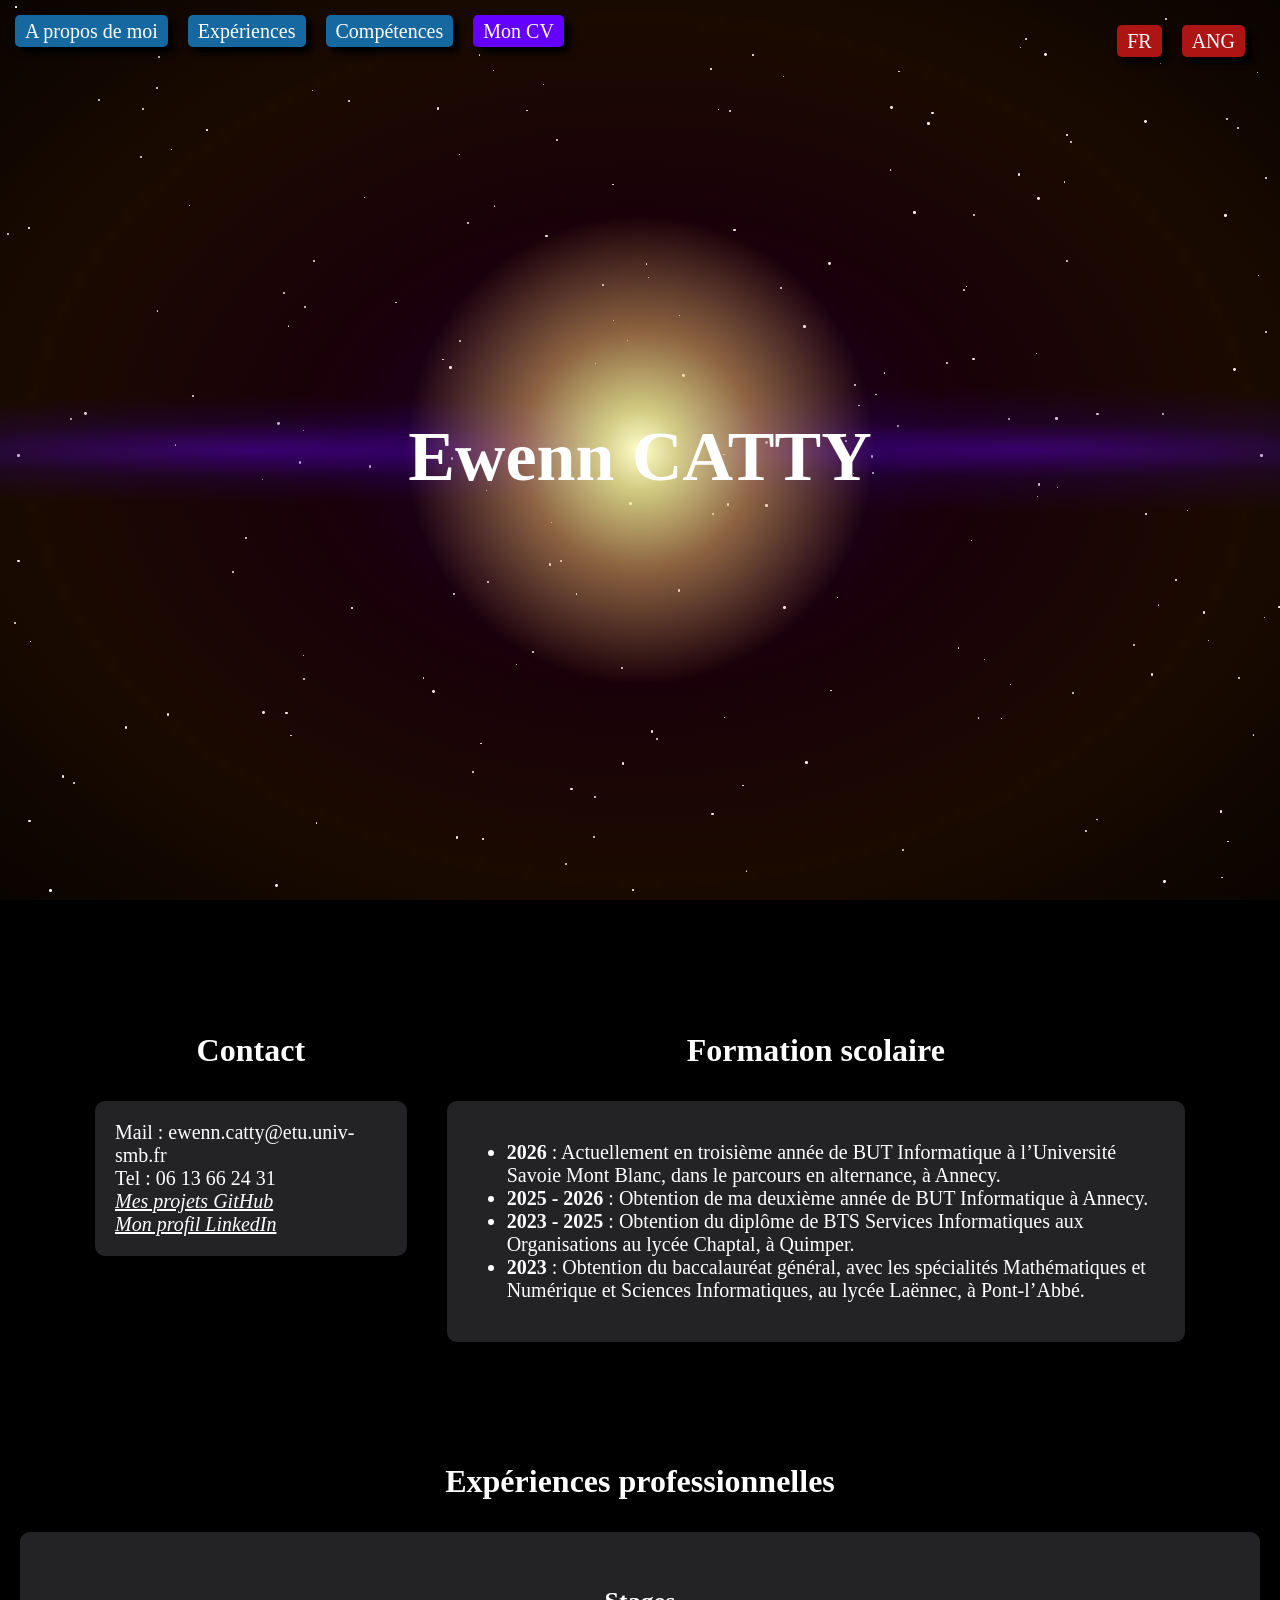
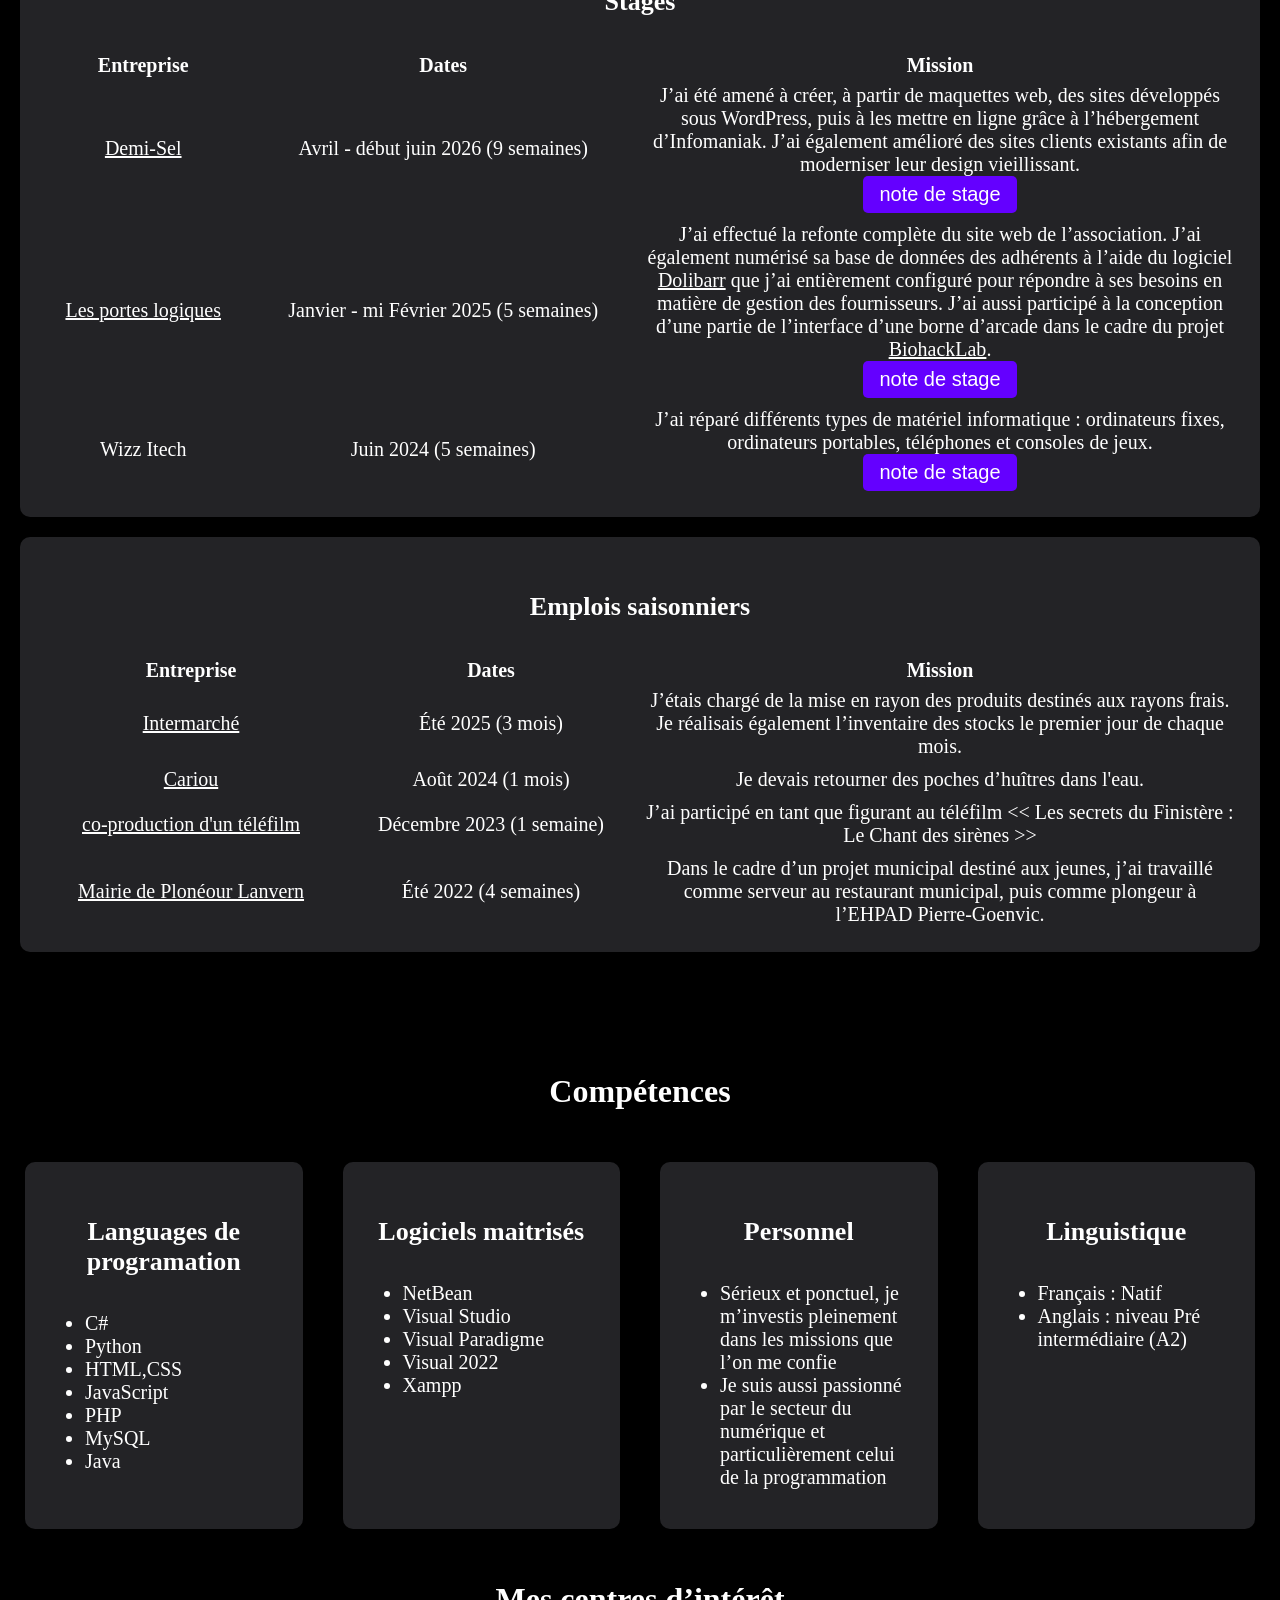
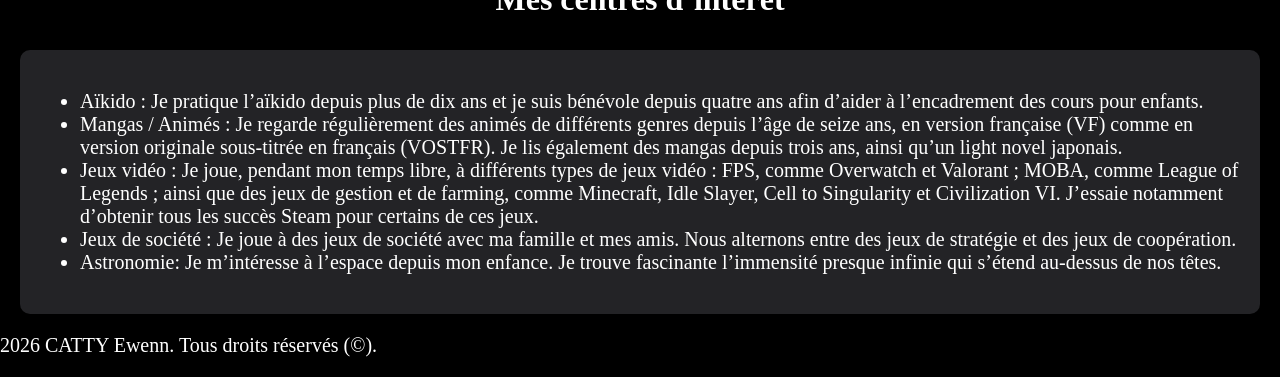
<file: index.html>
<!DOCTYPE html>
<html>
<head>
	<meta charset="utf-8">
	<meta name="viewport" content="width=device-width, initial-scale=1">
	<link rel="stylesheet" type="text/css" href="style.css">
	<link rel="shortcut icon" href="images/Solei.png" type="image/x-icon">
</head>
<body>
	<img id="pause" src="images/pause.jpg">
	<header>
		<nav>
			<ul id="global">
				<li><a href="#info">A propos de moi</a></li>
				<li><a href="#exp">Expériences</a></li>
				<li><a href="#allComp">Compétences</a></li>
				<li><a href="https://drive.google.com/file/d/18KAhq5t3NR69IKHPbA8NraOzacvimxvp/view?usp=sharing" class="button">Mon CV</a></li>
			</ul>
			<ul id ="changement">
				<li class="rota"><a href="index.html">FR</a></li>
				<li class="rota"><a href="indexAngl.html">ANG</a></li>
			</ul>
		</nav>
	</header>
	
	<div id="intro">
		<h1>Ewenn CATTY</h1>
		
		<div class="double">
			<div id="info">
				<br><br>
				<h3>Contact</h3>
				<div class="general">
					<span>Mail : ewenn.catty@etu.univ-smb.fr</span><br>
					<span>Tel : 06 13 66 24 31</span><br>
					<I><a href="https://github.com/EwennC">Mes projets GitHub</a></I><br>
					<I><a href="https://www.linkedin.com/in/ewenn-catty-0836912a2">Mon profil LinkedIn</a></I>
				</div>
			</div>
			<div id="formation">
				<br><br>
				<h3>Formation scolaire</h3>
				<div class="general">
					<ul>
						<li><b>2026</b> : Actuellement en troisième année de BUT Informatique à l’Université Savoie Mont Blanc, dans le parcours en alternance, à Annecy.</li>
						<li><b>2025 - 2026</b> : Obtention de ma deuxième année de BUT Informatique à Annecy.</li>
						<li><b>2023 - 2025</b> : Obtention du diplôme de BTS Services Informatiques aux Organisations au lycée Chaptal, à Quimper.</li>
						<li><b>2023</b> : Obtention du baccalauréat général, avec les spécialités Mathématiques et Numérique et Sciences Informatiques, au lycée Laënnec, à Pont-l’Abbé.</li>
					</ul>
				</div>
			</div>
		</div><br>	
	</div>
	<div id="exp">
		<br><br>
		<h3>Expériences professionnelles</h3>
		<div id="stage" class="general">
			<h4>Stages</h4>
			<table>
				<thead>
					<tr>
						<th scope="col">Entreprise</th>
						<th scope="col">Dates</th>
						<th scope="col">Mission</th>
					</tr>
				</thead>
				<tbody>
					<tr>
						<td><a href="https://demi-sel.net">Demi-Sel</a></td>
						<td>Avril - début juin 2026 (9 semaines)</td>
						<td class="mission">
							J’ai été amené à créer, à partir de maquettes web, des sites développés sous WordPress, puis à les mettre en ligne grâce à 
							l’hébergement d’Infomaniak. J’ai également amélioré des sites clients existants afin de moderniser leur design vieillissant.<br>
							<button><a href="https://drive.google.com/file/d/1wvzHxC_GmsDEDY_-c62EBzg9Zq8LBYPv/view?usp=sharing">note de stage</a></button>
						</td>
					</tr>
					<tr>
						<td><a href="https://lesporteslogiques.net">Les portes logiques</a></td>
						<td>Janvier - mi Février 2025 (5 semaines)</td>
						<td class="mission">
							J’ai effectué la refonte complète du site web de l’association. J’ai également numérisé sa base de données des adhérents à l’aide du logiciel 
							<a href="https://www.dolibarr.org">Dolibarr</a>  que j’ai entièrement configuré pour répondre à ses besoins en matière de gestion des 
							fournisseurs. J’ai aussi participé à la conception d’une partie de l’interface d’une borne d’arcade dans le cadre du projet 
							<a href="https://lesporteslogiques.net/wiki/projets/biohacklab/borne_arcade">BiohackLab</a>.<br>
							<button><a href="https://drive.google.com/file/d/1yV1U6wJ7xWy4ifv_JVBx1RPJdJ5PCzfz/view?usp=sharing">note de stage</a></button>
						</td>
					</tr>
					<tr>
						<td>Wizz Itech</td>
						<td>Juin 2024 (5 semaines)</td>
						<td class="mission">
							J’ai réparé différents types de matériel informatique : ordinateurs fixes, ordinateurs portables, téléphones et consoles de jeux.<br>
							<button><a href="https://drive.google.com/file/d/1WyFRD9CPkJC9G9qyNuH0DoxxXNN0xxU-/view?usp=sharing">note de stage</a></button>
						</td>
					</tr>
				</tbody>	
			</table>
		</div>
		<div id="empl" class="general">
			<h4>Emplois saisonniers</h4>
			<table>
				<thead>
					<tr>
						<th scope="col">Entreprise</th>
						<th scope="col">Dates</th>
						<th scope="col">Mission</th>
					</tr>
				</thead>
				<tbody>
					
					<tr>
						<td><a href="https://www.intermarche.com/magasins/01899/concarneau-29900/infos-pratiques">Intermarché</a></td>
						<td>Été 2025 (3 mois)</td>
						<td class="mission">
							J’étais chargé de la mise en rayon des produits destinés aux rayons frais. Je réalisais également l’inventaire des stocks le premier jour de chaque mois.
						</td>
					</tr>
					<tr>
						<td><a href="https://www.pagesjaunes.fr/pros/01505169">Cariou</a></td>
						<td>Août 2024 (1 mois)</td>
						<td class="mission"> Je devais retourner des poches d’huîtres dans l'eau.</td>
					</tr>
					<tr>
						<td><a href="https://www.allocine.fr/film/fichefilm_gen_cfilm=321407.html">co-production d'un téléfilm</a></td>
						<td>Décembre 2023 (1 semaine)</td>
						<td class="mission">J’ai participé en tant que figurant au téléfilm << Les secrets du Finistère : Le Chant des sirènes >></td>
					</tr>
					<tr>
						<td><a href="https://ploneour-lanvern.bzh/vivre-a-ploneour/petite-enfance-enfance-jeunesse/dispositif-argent-de-poche/">Mairie de Plonéour Lanvern</a></td>
						<td>Été 2022 (4 semaines)</td>
						<td class="mission">
							Dans le cadre d’un projet municipal destiné aux jeunes, j’ai travaillé comme serveur au restaurant municipal, puis comme plongeur à l’EHPAD Pierre-Goenvic.
						</td>
					</tr>
				</tbody>	
			</table>
		</div>
	</div><br>	
	<div id="allComp">
		<br><br>
		<h3>Compétences</h3>
		<div class="quatre">
			<div id="langProg" class="general">
				<h4>Languages de programation</h4>
				<ul>
					<li>C#</li>
					<li>Python</li>
					<li>HTML,CSS</li>
					<li>JavaScript</li>
					<li>PHP</li>
					<li>MySQL</li>
					<li>Java</li>
				</ul>
			</div>
			<div id="logiciel" class="general">
				<h4>Logiciels maitrisés</h4>
				<ul>
					<li>NetBean</li>
					<li>Visual Studio</li>
					<li>Visual Paradigme</li>
					<li>Visual 2022</li>
					<li>Xampp</li>
				</ul>
			</div>
			<div id="perso" class="general">
				<h4>Personnel</h4>
				<ul>
					<li>Sérieux et ponctuel, je m’investis pleinement dans les missions que l’on me confie</li>
					<li>Je suis aussi passionné par le secteur du numérique et particulièrement celui de la programmation</li>
				</ul>
			</div>
			<div id="languist" class="general">
				<h4>Linguistique</h4>
				<ul>
					<li>Français : Natif</li>
					<li>Anglais : niveau Pré intermédiaire (A2)</li>
				</ul>
			</div>
		</div>			
	</div>
	<h3>Mes centres d’intérêt</h3>
	<div id="interet" class="general">
		
		<ul>
			<li>Aïkido : Je pratique l’aïkido depuis plus de dix ans et je suis bénévole depuis quatre ans afin d’aider à l’encadrement des cours pour enfants.</li>
			<li>Mangas / Animés : Je regarde régulièrement des animés de différents genres depuis l’âge de seize ans, en version française (VF) comme en version originale 
				sous-titrée en français (VOSTFR). Je lis également des mangas depuis trois ans, ainsi qu’un light novel japonais.</li>
			<li>Jeux vidéo : Je joue, pendant mon temps libre, à différents types de jeux vidéo : FPS, comme Overwatch et Valorant ; MOBA, comme League of Legends ; 
				ainsi que des jeux de gestion et de farming, comme Minecraft, Idle Slayer, Cell to Singularity et Civilization VI. 
				J’essaie notamment d’obtenir tous les succès Steam pour certains de ces jeux.</li>
			<li>Jeux de société : Je joue à des jeux de société avec ma famille et mes amis. Nous alternons entre des jeux de stratégie et des jeux de coopération.</li>
			<li>Astronomie: Je m’intéresse à l’espace depuis mon enfance. Je trouve fascinante l’immensité presque infinie qui s’étend au-dessus de nos têtes.</li>
		</ul>
	</div>
		
	
	<footer id="footer">
		<p>2026 CATTY Ewenn. Tous droits réservés (©).</p>
	</footer>

    <script src="main.js" defer></script>
</body>
</html>
</file>
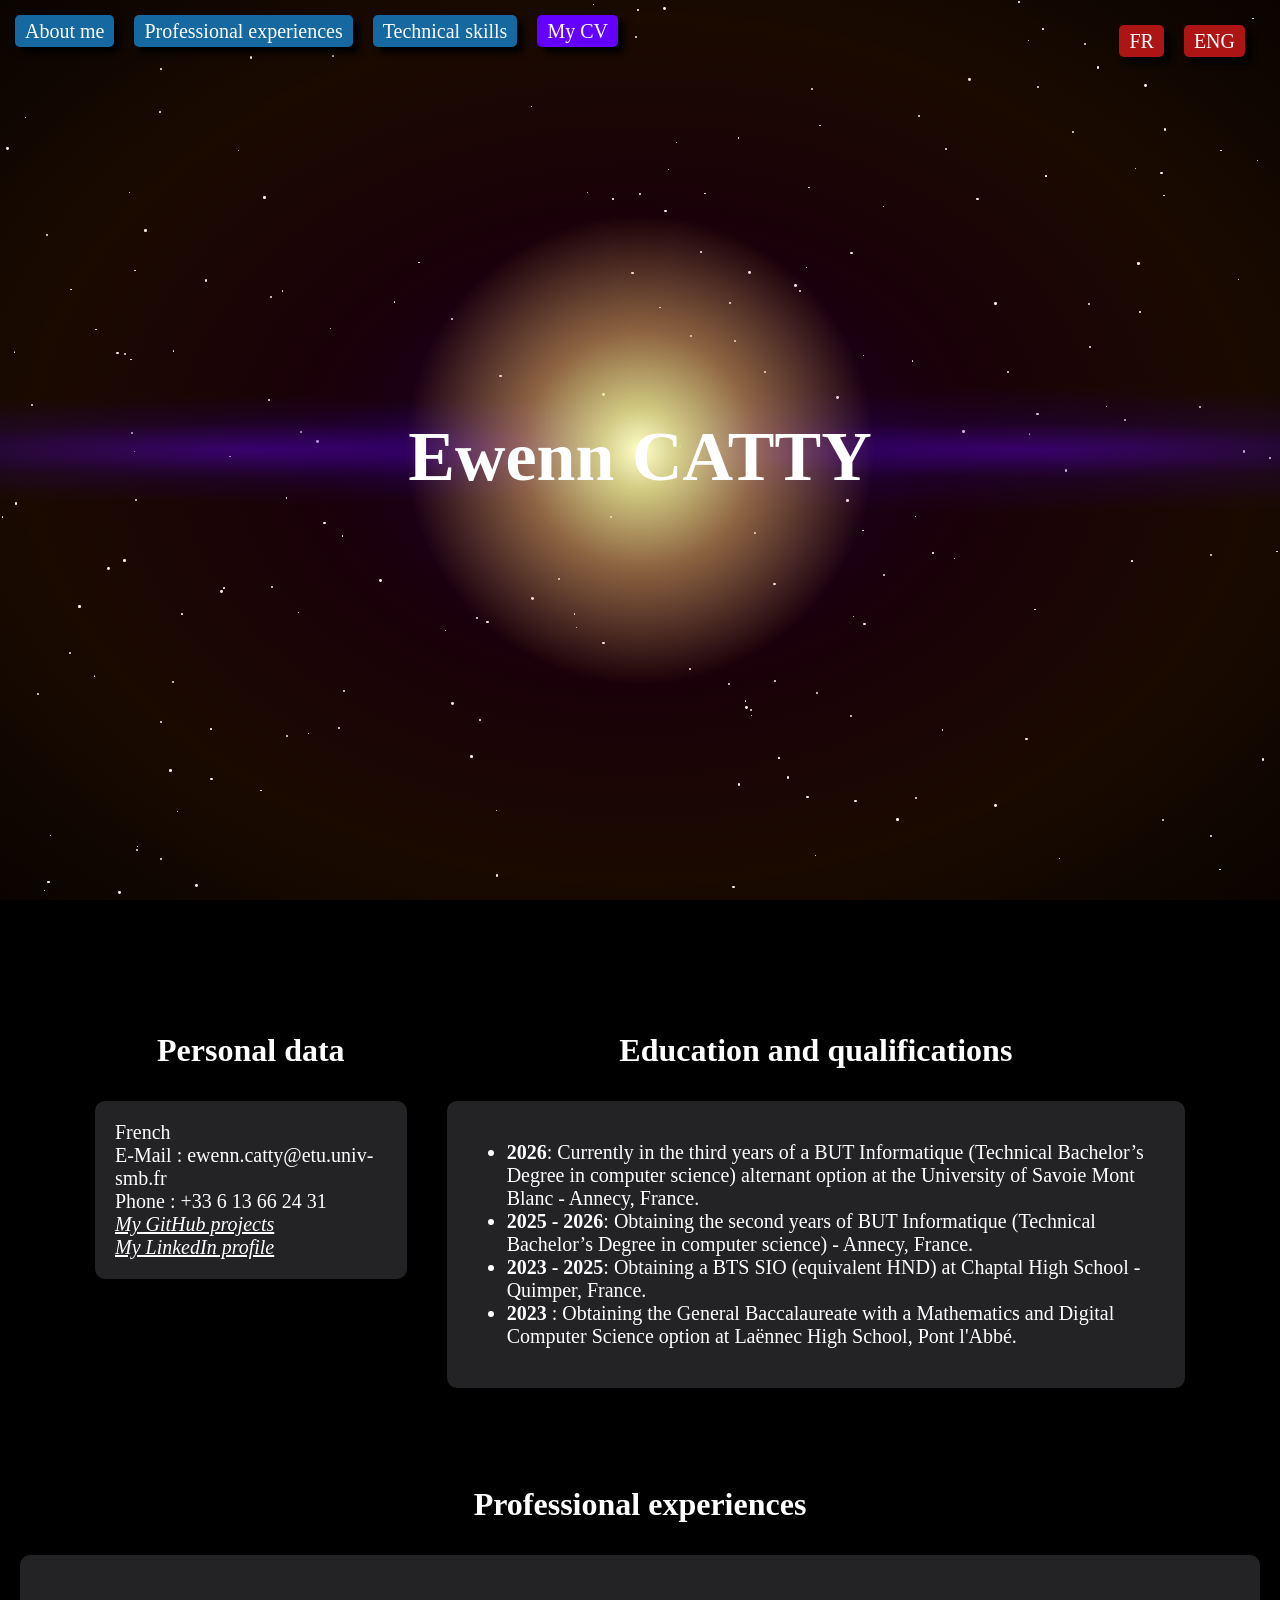
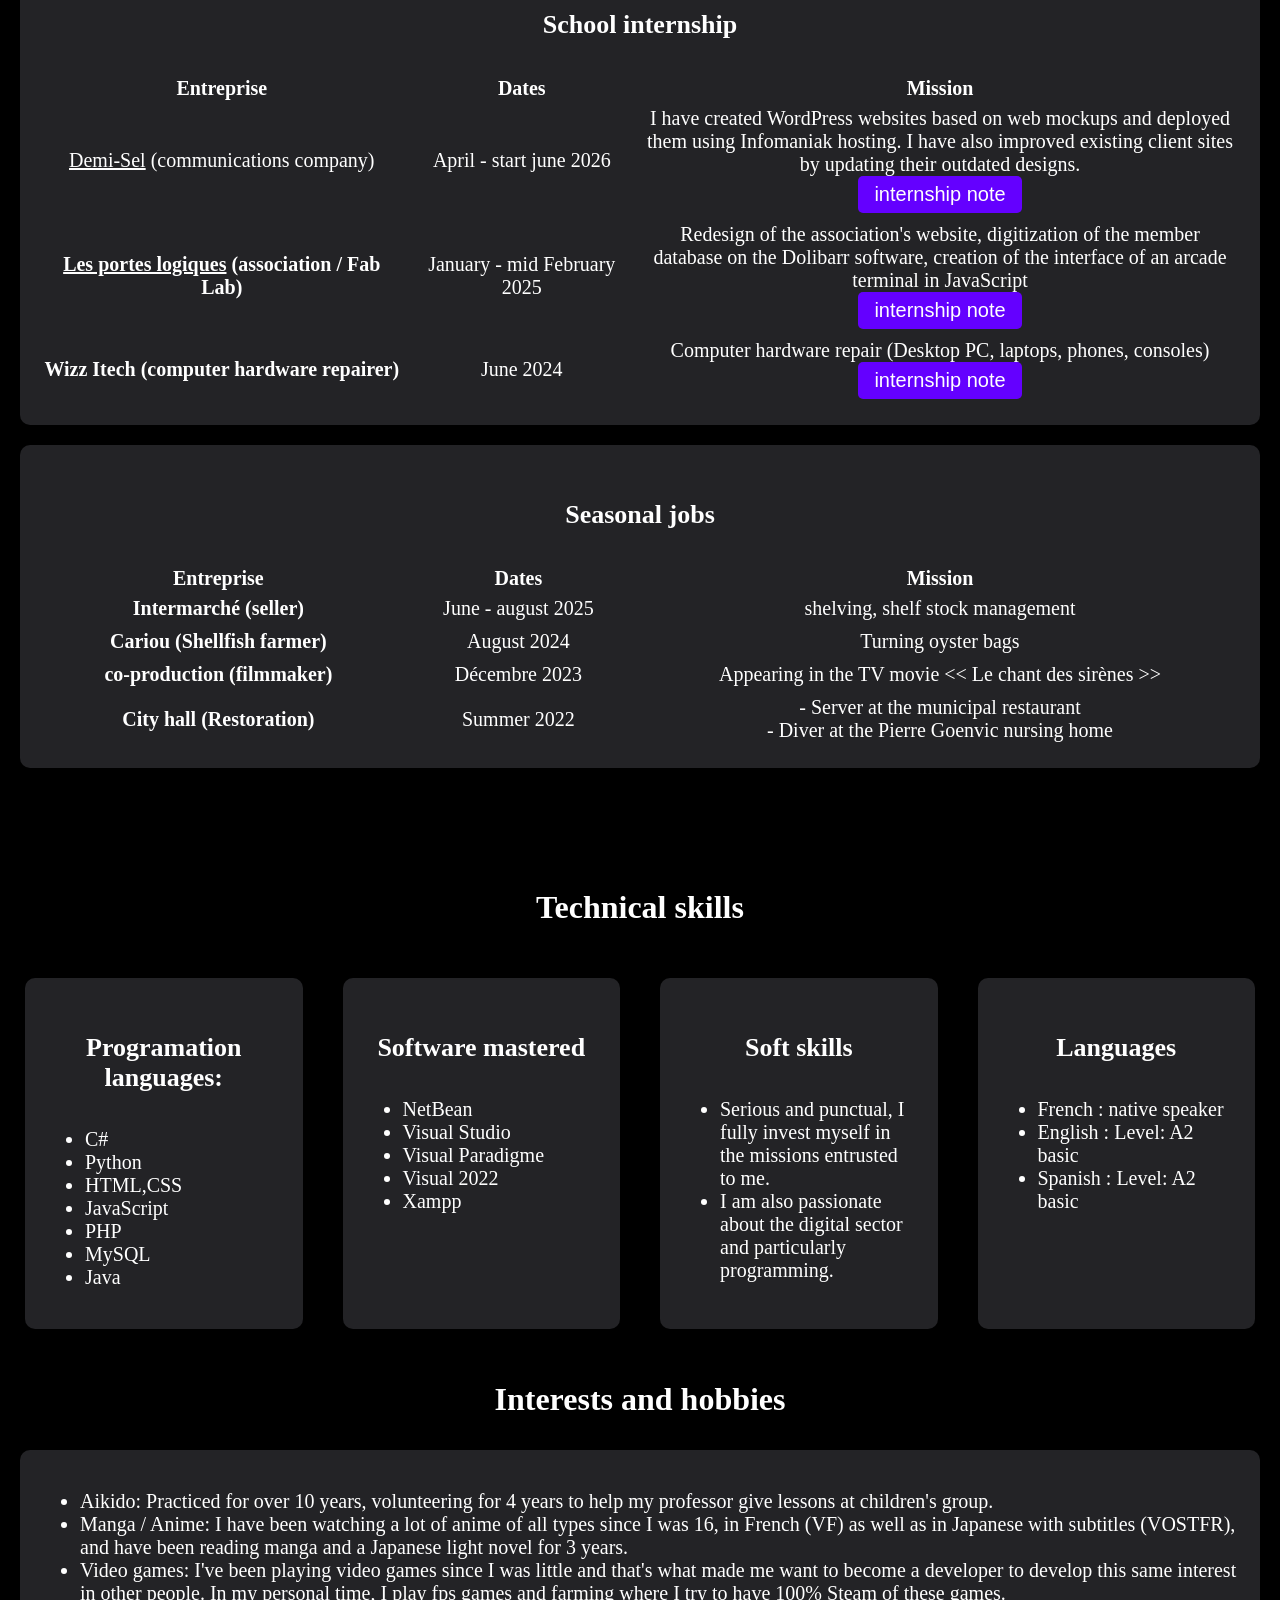
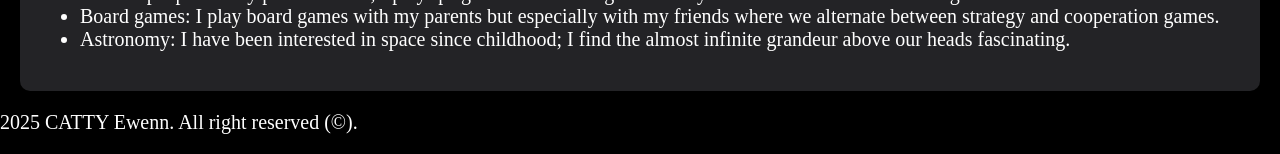
<file: indexAngl.html>
<!DOCTYPE html>
<html>
<head>
	<meta charset="utf-8">
	<meta name="viewport" content="width=device-width, initial-scale=1">
	<link rel="stylesheet" type="text/css" href="style.css">
	<link rel="shortcut icon" href="images/Lune.png" type="image/x-icon">
</head>
<body>
	<img id="pause" src="images/pause.jpg">
	<header>
		<nav>
			<ul id="global">
				<li><a href="#info">About me</a></li>
				<li><a href="#exp">Professional experiences</a></li>
				<li><a href="#allComp">Technical skills</a></li>
				<li><a href="https://drive.google.com/file/d/18KAhq5t3NR69IKHPbA8NraOzacvimxvp/view?usp=sharing" class="button">My CV</a></li>
			</ul>
			<ul id ="changement">
				<li class="rota"><a href="index.html">FR</a></li>
				<li class="rota"><a href="indexAngl.html">ENG</a></li>
			</ul>
		</nav>
	</header>

	<div id="intro">
		<h1>Ewenn CATTY</h1>
		
		<div class="double">
			<div id="info">
				<br><br>
				<h3>Personal data</h3>
				<div class="general">
					<span>French</span><br>
					<span>E-Mail : ewenn.catty@etu.univ-smb.fr</span><br>
					<span>Phone : +33 6 13 66 24 31</span><br>
					<I><a href="https://github.com/EwennC">My GitHub projects</a></I><br>
					<I><a href="https://www.linkedin.com/in/ewenn-catty-0836912a2">My LinkedIn profile</a></I>
				</div>
			</div>
			<div id="formation">
				<br><br>
				<h3>Education and qualifications</h3>
				<div class="general">
					<ul>
						<li><b>2026</b>: Currently in the third years of a BUT Informatique (Technical Bachelor’s Degree in computer science) alternant option at 
							the University of Savoie Mont Blanc - Annecy, France.</li>
						<li><b>2025 - 2026</b>: Obtaining the second years of BUT Informatique (Technical Bachelor’s Degree in computer science) - Annecy, France.</li>
						<li><b>2023 - 2025</b>: Obtaining a BTS SIO (equivalent HND) at Chaptal High School - Quimper, France.</li>
						<li><b>2023</b> : Obtaining the General Baccalaureate with a Mathematics and Digital Computer Science option at Laënnec High School, Pont l'Abbé.</li>
					
					</ul>
				</div>
			</div>
		</div>	
	</div>

	<div id="exp">
		<br><br>
		<h3>Professional experiences</h3>
		<div id="stage" class="general">
			<h4>School internship</h4>
			<table>
				<thead>
					<tr>
						<th scope="col">Entreprise</th>
						<th scope="col">Dates</th>
						<th scope="col">Mission</th>
					</tr>
				</thead>
				<tbody>
					<tr>
						<td><a href="https://demi-sel.net">Demi-Sel</a> (communications company)</td>
						<td>April - start june 2026</td>
						<td class="mission"> I have created WordPress websites based on web mockups and deployed them using Infomaniak hosting. I have also improved existing 
							client sites by updating their outdated designs.<br>
							<button><a href="https://drive.google.com/file/d/1wvzHxC_GmsDEDY_-c62EBzg9Zq8LBYPv/view?usp=sharing">internship note</a></button>
						</td>
					</tr>
					<tr>
						<th><a href="https://lesporteslogiques.net">Les portes logiques</a> (association / Fab Lab)</th>
						<td>January - mid February 2025</td>
						<td class="mission">Redesign of the association's website, digitization of the member database on the Dolibarr software, creation of the interface of an 
						arcade terminal in JavaScript <br> 
						<button><a href="https://drive.google.com/file/d/1yV1U6wJ7xWy4ifv_JVBx1RPJdJ5PCzfz/view?usp=sharing">internship note</a></button></td>
					</tr>
					<tr>
						<th>Wizz Itech (computer hardware repairer)</th>
						<td>June 2024 </td>
						<td class="mission">Computer hardware repair (Desktop PC, laptops, phones, consoles) <br> 
						<button><a href="https://drive.google.com/file/d/1WyFRD9CPkJC9G9qyNuH0DoxxXNN0xxU-/view?usp=sharing">internship note</a></button></td>
					</tr>
				</tbody>	
			</table>
		</div>
		<div id="empl" class="general">
			<h4>Seasonal jobs</h4>
			<table>
				<thead>
					<tr>
						<th scope="col">Entreprise</th>
						<th scope="col">Dates</th>
						<th scope="col">Mission</th>
					</tr>
				</thead>
				<tbody>					
					<tr>
						<th>Intermarché (seller)</th>
						<td>June - august 2025</td>
						<td class="mission">shelving, shelf stock management</td>
					</tr>
					<tr>
						<th>Cariou (Shellfish farmer)</th>
						<td>August 2024</td>
						<td class="mission">Turning oyster bags</td>
					</tr>
					<tr>
						<th>co-production (filmmaker)</th>
						<td>Décembre 2023</td>
						<td class="mission">Appearing in the TV movie << Le chant des sirènes >></td>
					</tr>
					<tr>
						<th>City hall (Restoration)</th>
						<td>Summer 2022</td>
						<td class="mission">- Server at the municipal restaurant <br> - Diver at the Pierre Goenvic nursing home</td>
					</tr>
				</tbody>	
			</table>
		</div>
	</div><br>
	
	<div id="allComp">
		<br><br>
		<h3>Technical skills</h3>
		<div class="quatre">
			<div id="langProg" class="general">
				<h4>Programation languages:</h4>
				<ul>
					<li>C#</li>
					<li>Python</li>
					<li>HTML,CSS</li>
					<li>JavaScript</li>
					<li>PHP</li>
					<li>MySQL</li>
					<li>Java</li>
				</ul>
			</div>
			<div id="logiciel" class="general">
				<h4>Software mastered</h4>
				<ul>
					<li>NetBean</li>
					<li>Visual Studio</li>
					<li>Visual Paradigme</li>
					<li>Visual 2022</li>
					<li>Xampp</li>
				</ul>
			</div>
			<div id="perso" class="general">
				<h4>Soft skills</h4>
				<ul>
					<li>Serious and punctual, I fully invest myself in the missions entrusted to me.</li>
					<li>I am also passionate about the digital sector and particularly programming.</li>
				</ul>
			</div>
			<div id="languist" class="general">
				<h4>Languages</h4>
				<ul>
					<li>French : native speaker </li>
					<li>English : Level: A2 basic</li>
					<li>Spanish : Level: A2 basic</li>
				</ul>
			</div>
		</div>			
	</div>

	<h3>Interests and hobbies</h3>
	<div id="interet" class="general">	
		<ul>
			<li>Aikido: Practiced for over 10 years, volunteering for 4 years to help my professor give lessons at children's group.</li>
			<li>Manga / Anime: I have been watching a lot of anime of all types since I was 16, in French (VF) as well as in Japanese with subtitles (VOSTFR), 
				and have been reading manga and a Japanese light novel for 3 years.</li>
			<li>Video games: I've been playing video games since I was little and that's what made me want to become a developer to develop this same interest in other people. 
				In my personal time, I play fps games and farming where I try to have 100% Steam of these games.</li>
			<li>Board games: I play board games with my parents but especially with my friends where we alternate between strategy and cooperation games.</li>
			<li>Astronomy: I have been interested in space since childhood; I find the almost infinite grandeur above our heads fascinating.</li>
		</ul>
	</div>	
	
	<!--<h3>References</h3>
	<div id="ref" class="general doubleRef">	
		<p>
			Stéphanie VIBRAC<br>
			English Lecturer, International Coordinator<br>
			Email: stephanie.vibrac@etu.univ-smb.fr<br>
			University of Savoy / IUT Annecy,France
		</p>
		<p>
			Luc DAMAS<br>
			Programming Associate Professor<br>
			Email: luc.damas@etu.univ-smb.fr<br>
			University of Savoy / IUT Annecy, France
		</p>
	</div>	
-->
	<footer id="footer">
		<p>2025 CATTY Ewenn. All right reserved (©).</p>
	</footer>

    <script src="main.js" defer></script>
</body>
</html>
</file>
<file: style.css>
*{
    color: white;
    font-size: 20px;
}

body {
    background-color: #000;
    margin: 0;
    position: relative;
}

nav {
    display: flex;
    justify-content: space-between;
    align-items: center;
    padding: 10px;
    z-index: 5;
}

h1{
    font-size: clamp(32px, 6vw, 70px);
    display: flex;
    text-align: center;
    height: 100vh;
    width: 80vw;
    margin-left: 10%;
    margin-top: -1%;
    align-items: center;
    justify-content: center;
}

h3,h4{
    text-align: center;
}

h3 {
    font-size: clamp(24px, 3vw, 32px);
}

h4 {
    font-size: clamp(21px, 2.5vw, 26px);
}

button{
    background-color: rgba(100, 0, 255);
    border-radius: 5px;
    border: none;  
}

table{
    width: 100%;    
    text-align: center;
}

td{
    overflow-wrap: anywhere;
    padding: 4px;
}

body::before {
    content: '';
    position: fixed;
    top: 0;
    left: 0;
    width: 100%;
    height: 100%;
    z-index: -1;

    background-image: radial-gradient(circle at center,
            rgba(255, 255, 200, 1) 0%,
            rgba(255, 255, 150, 0.8) 5%,
            rgba(255, 200, 100, 0.5) 15%,
            transparent 30%
        ),
        radial-gradient(ellipse 100% 10% at 20% 50%,
            rgba(100, 0, 255, 0.4) 0%,
            rgba(50, 0, 150, 0.2) 30%,
            transparent 60%
        ),
        radial-gradient(ellipse 100% 10% at 80% 50%,
            rgba(100, 0, 255, 0.4) 0%,
            rgba(50, 0, 150, 0.2) 30%,
            transparent 70%
        ),
        radial-gradient(ellipse 120% 120% at center,
            rgba(150, 0, 255, 0.2) 0%,
            rgba(255, 0, 100, 0.1) 20%,
            rgba(255, 100, 0, 0.1) 40%,
            rgba(0, 0, 0, 0) 70%
        );

    background-repeat: no-repeat;
    background-position: center center;
    background-size: 100% 100%;
}

nav ul {
    list-style-type: none;
    padding: 0;
    margin: 0;
    display: flex;
}

nav ul li {
    margin-right: 10px;
    text-align: center;
    display: inline-block;
}

nav ul li a {
    padding: 5px 10px;
    text-decoration: none;
    border-radius: 5px;
    margin: 5px;
    transition: background-color 0.4s ease;
}

nav #global{
    position: fixed;
	top:  20px;
	left: 10px;
}

nav #global a {
    background-color: #1568a0;
    box-shadow: 6px 6px 6px black;
}

nav #global a:hover {
    background-color: #2980b9;
}

nav #global a.button {
    background-color: rgba(100, 0, 255);
}

nav #global a.button:hover {
    background-color: rgba(100, 52, 197);
}

nav #changement {
    position: fixed;
	top:  30px;
	right: 20px;
    margin-left: auto;
}

nav #changement a {
    background-color: #ad1414;
    box-shadow: 6px 6px 6px black;
}

nav #changement a:hover {
    background-color: #d33535;
}

button a{
    text-decoration: none;
    display: inline-block;
    padding: 6px 10px;
}

#info{
    margin-left: 75px;
}

#formation{
    margin-right: 75px;
}

.general{
    padding: 20px;
    margin: 20px;
    background-color: rgba(139, 140, 153, 0.25);
    border-radius: 10px;
    box-shadow: 6px 6px 6px black;
}

.rota {
    animation: rotation 12s linear infinite;
}

.mission {
    width: 50%;
}

.etoile {
    position: fixed;
    background-color: white;
    border-radius: 50%;
    z-index: -2;
    animation: brillance 4s ease-in-out infinite alternate;
}

.double{
    display: grid;
    grid-template-columns: 1fr 2fr;
}

.doubleRef{
    display: grid;
    grid-template-columns: 1fr 1fr;
    text-align: center;
}

.quatre{
    display: grid;
    grid-template-columns:  repeat(4, 1fr);
    margin: 5px;
}

@keyframes brillance {
    0% { opacity: 0.8; transform: scale(1); }
    50% { opacity: 0.4; transform: scale(0.8); }
    100% { opacity: 0.8; transform: scale(1); }
}

@keyframes rotation {
    from {
        transform: rotate(0deg);
    }
    to {
        transform: rotate(360deg);
    }
}









/* Évite que les textes longs élargissent les colonnes */
.general,
.double > *,
.doubleRef > *,
.quatre > * {
    min-width: 0;
    overflow-wrap: anywhere;
}

/* Tablettes */
@media (max-width: 1100px) {
    * {
        font-size: 18px;
    }

    /* Une navigation fixe commune évite les chevauchements */
    nav {
        position: fixed;
        inset: 0 0 auto;
        display: flex;
        flex-wrap: wrap;
        justify-content: center;
        gap: 12px;
        padding: 12px;
    }

    nav #global,
    nav #changement {
        position: static;
        margin: 0;
        display: flex;
        flex-wrap: wrap;
        justify-content: center;
        gap: 8px;
    }

    nav ul li {
        margin: 0;
    }

    nav ul li a {
        margin: 0;
        padding: 8px 10px;
        font-size: 15px;
    }

    #info,
    #formation {
        margin-left: 0;
        margin-right: 0;
    }

    .double {
        grid-template-columns: repeat(2, minmax(0, 1fr));
        padding-inline: 10px;
    }

    .quatre {
        grid-template-columns: repeat(2, minmax(0, 1fr));
        margin: 0;
        padding-inline: 10px;
    }

    .general {
        padding: 20px;
        margin: 15px;
    }

    .rota {
        animation: none;
    }
}

/* Mobiles */
@media (max-width: 700px) {
    * {
        font-size: 16px;
    }

    nav {
        gap: 10px;
        padding: 10px;
    }

    nav #global {
        width: 100%;
        gap: 6px;
        
    }

    nav #changement {
        width: 100%;
        gap: 10px;
        padding-top: 10px;
    }

    nav ul li a {
        font-size: 12px;
        padding: 8px;
        box-shadow: none;
    }

    h3,
    h4 {
        padding-inline: 15px;
    }

    .double,
    .doubleRef,
    .quatre {
        grid-template-columns: minmax(0, 1fr);
        padding-inline: 0;
        gap: 0;
    }

    #info,
    #formation {
        margin: 0;
    }

    .general {
        margin: 12px;
        padding: 18px;
    }

    #stage,
    #empl {
        overflow-x: auto;
        overscroll-behavior-x: contain;
        -webkit-overflow-scrolling: touch;
    }

    #stage table,
    #empl table {
        min-width: 580px;
    }

    th,
    td,
    th *,
    td * {
        font-size: 14px;
    }

    th,
    td {
        padding: 12px 10px;
    }

    th:first-child {
        width: 25%;
    }

    th:nth-child(2) {
        width: 30%;
    }

    th:nth-child(3) {
        width: 45%;
    }

    footer {
        padding: 20px 15px;
        text-align: center;
    }
}
</file>
